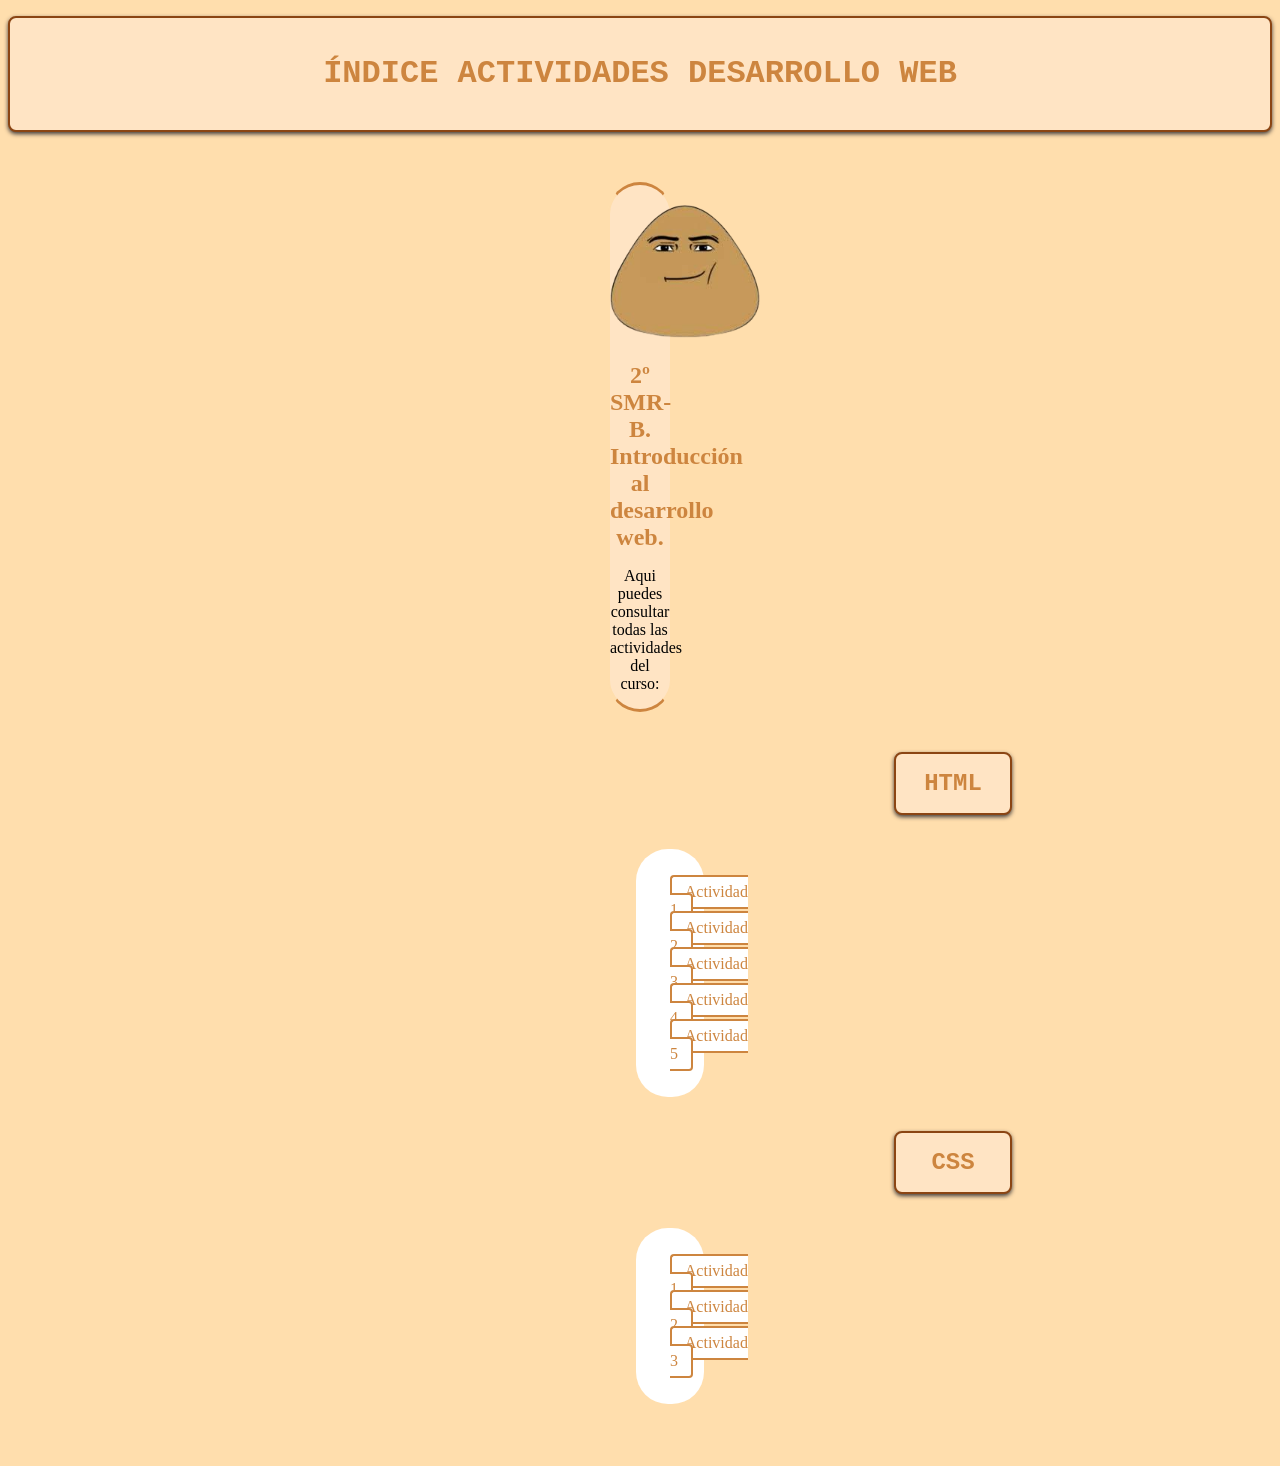
<file: INDEX.html>
<!DOCTYPE html>
<html lang="es">
<head>
    <meta charset="UTF-8">
    <meta name="viewport" content="width=device-width, initial-scale=1.0">
    <title>Portfolio de actividades</title>
    <link rel="stylesheet" href="/ÍNDICE/ESTILOS.css"/>
</head>
<body>

    <header>
<h1><strong>ÍNDICE ACTIVIDADES DESARROLLO WEB</strong></h1>
      <article class="caja">
      </article>
    </header>

<section id="intro">
    <div class="contenedor">
<img src="/img/pou.png" alt="Pou" title="Pou" width="150"/>
    </div>

<h2 class="introduccion">2º SMR-B. Introducción al desarrollo web.</h2>

<p>Aqui puedes consultar todas las actividades del curso:</p>

</section>

<div class="caja">
<h2>HTML</h2>
</div>

<br>

<div class="botones">
<a class="btn" href="/HTML/Actividad1/Actividad1.html">Actividad 1</a>
<a class="btn" href="/HTML/Actividad2/index.html">Actividad 2</a>
<a class="btn" href="/HTML/Actividad3/actividad3.html">Actividad 3</a>
<a class="btn" href="/HTML/Actividad4/noticias_semantico.html">Actividad 4</a>
<a class="btn" href="/HTML/Actividad5/Actividad5.html">Actividad 5</a>

</div>

<br>

<div class="caja">
<H2>CSS</H2>
</div>

<br>

<div class="botones">
<a class="btn" href="/CSS/ACTIVIDAD 1/Actividad1.html">Actividad 1</a>
<a class="btn" href="/CSS/ACTIVIDAD 2/CSS_Actividad2.html">Actividad 2</a>
<a class="btn" href="/CSS/ACTIVIDAD 3/festival.html">Actividad 3</a>

</div>

<br>
<br>
<br>

</body>
</html>
</file>
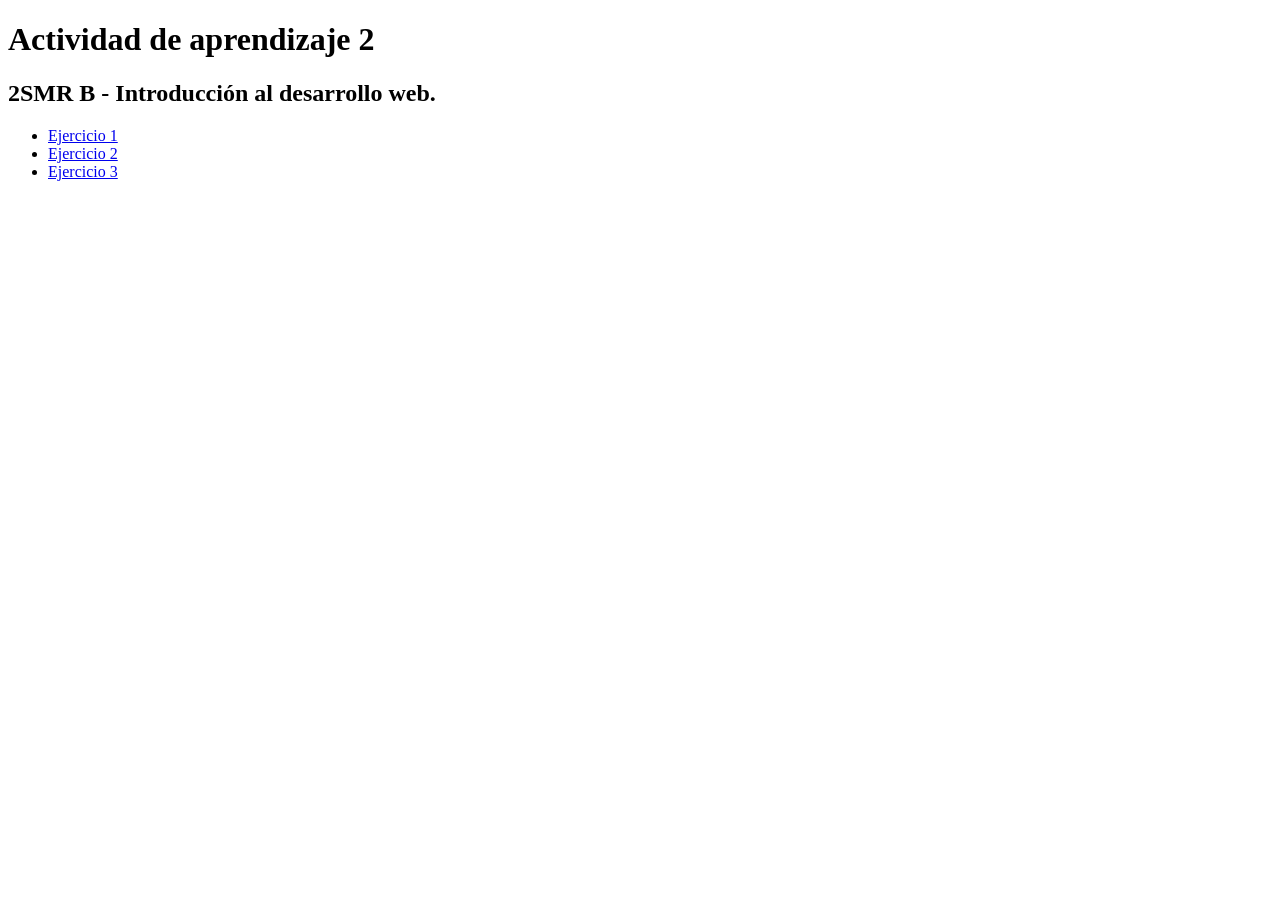
<file: HTML/Actividad2/index.html>
<!DOCTYPE html>
<html lang="es">
<head>
  <meta charset="UTF-8">
  <meta http-equiv="X-UA-Compatible" content="IE=edge">
  <meta name="viewport" content="width=device-width, initial-scale=1.0">
  <title>Indice Actividad 2</title>
</head>
<body>
  <h1>Actividad de aprendizaje 2</h1>
  <h2>2SMR B - Introducción al desarrollo web.</h2>
  <ul>
    <li><a href="./ejercicios/ejercicio1.html">Ejercicio 1</a></li>
    <li><a href="./ejercicios/ejercicio2.html">Ejercicio 2</a></li>
    <li><a href="./ejercicios/ejercicio3.html">Ejercicio 3</a></li>
  </ul>
  
</body>
</html>
</file>
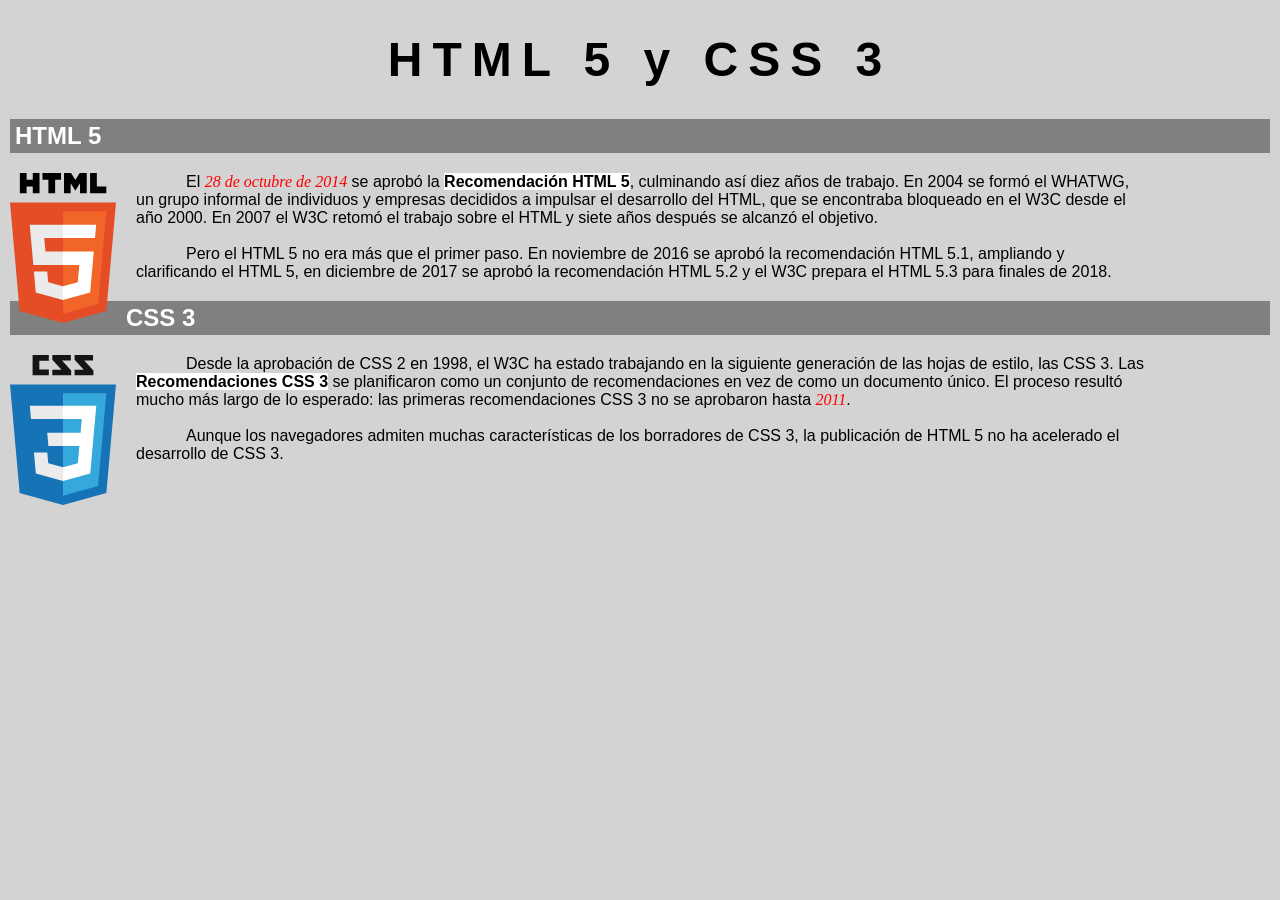
<file: ACTIVIDAD 1/Actividad1.html>
<!DOCTYPE html>
<html lang="en">
<head>
    <meta charset="UTF-8">
    <meta name="viewport" content="width=device-width, initial-scale=1.0">
    <title>Document</title>
    <link rel="stylesheet" href="/ACTIVIDAD 1/css/estilos.css">
</head>

<body>
    <h1>HTML 5 y CSS 3</h1>
    <h2>HTML 5</h2>
 
    <img class="imagenIzq" src="/ACTIVIDAD 1/img/html5-logo.svg" alt="HTML 5" title="HTML 5">

    <p>El <em>28 de octubre de 2014</em> se aprobó la <strong>Recomendación HTML 5</strong>, 
    culminando así diez años de trabajo. En 2004 se formó el WHATWG, 
    un grupo informal de individuos y empresas decididos a impulsar el 
    desarrollo del HTML, que se encontraba bloqueado en el W3C desde el año 2000. 
    En 2007 el W3C retomó el trabajo sobre el HTML y siete años después se alcanzó el objetivo.</p>
<br>
    <p>Pero el HTML 5 no era más que el primer paso. En noviembre de 2016 se aprobó 
    la recomendación HTML 5.1, ampliando y clarificando el HTML 5, en diciembre de 2017 
    se aprobó la recomendación HTML 5.2 y el W3C prepara el HTML 5.3 para finales de 2018.</p>

    <h2>CSS 3</h2>

    <img class="imagenIzq" src="/ACTIVIDAD 1/img/css3-logo.svg" alt="HTML 5" title="HTML 5">


    <p>Desde la aprobación de CSS 2 en 1998, el W3C ha estado trabajando en la siguiente 
    generación de las hojas de estilo, las CSS 3. Las <strong>Recomendaciones CSS 3</strong>
    se planificaron como un conjunto de recomendaciones en vez de como un documento único. 
    El proceso resultó mucho más largo de lo esperado: las primeras recomendaciones 
    CSS 3 no se aprobaron hasta <em>2011</em>.</p>
        <br>
    <p>Aunque los navegadores admiten muchas características de los borradores de CSS 3, 
    la publicación de HTML 5 no ha acelerado el desarrollo de CSS 3.</p>

    </body>
</html>
</file>
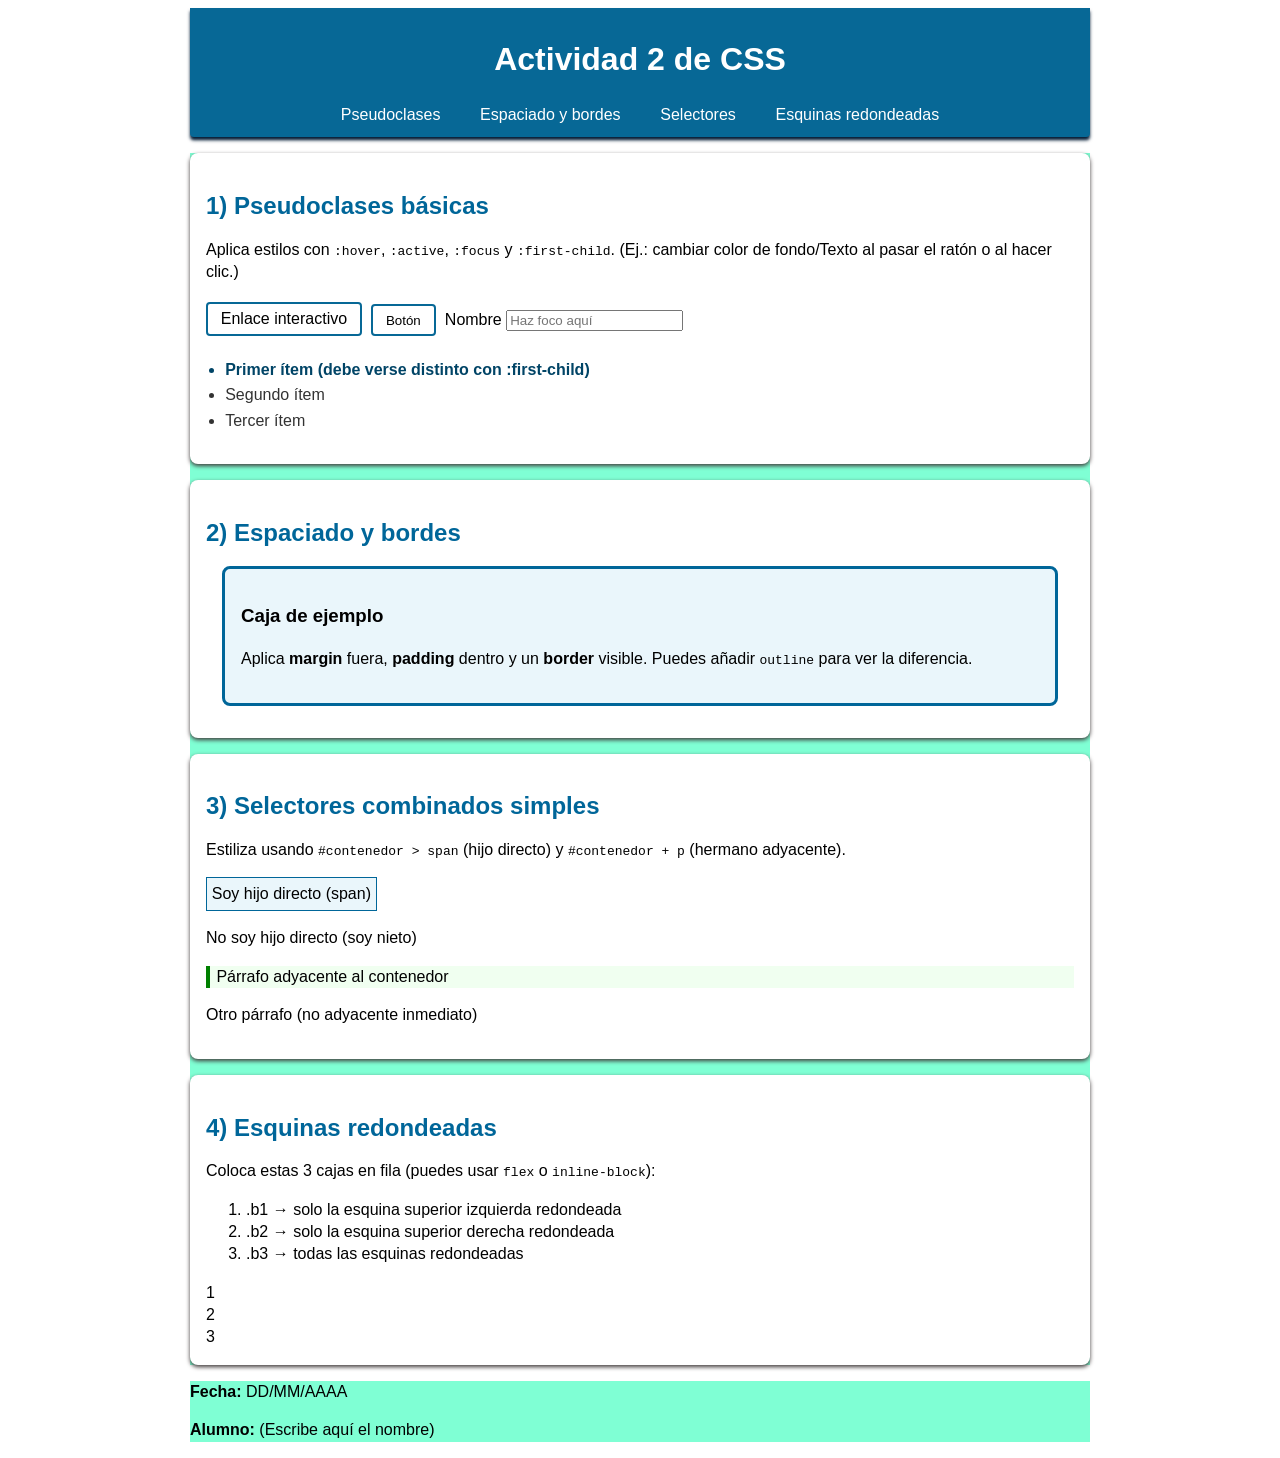
<file: ACTIVIDAD 2/CSS_Actividad2.html>
<!DOCTYPE html>
<html lang="es">
<head>
  <meta charset="UTF-8" />
  <meta name="viewport" content="width=device-width, initial-scale=1" />
  <title>Actividad 2 CSS – 2º SMR</title>
  <!--
    OBJETIVO: Ejercicio para crear un styles.css desde cero.
    Instrucciones: NO modifiques el HTML. Crea un archivo styles.css y enlázalo con el <link>.
    Qué practicarás: colores y texto, márgenes y relleno, bordes, pseudoclases básicas,
    combinadores simples (> y +), modelo de caja (box-sizing), y border-radius con 3 cajas.
  -->
  <link rel="stylesheet" href="./css/estilos.css" />
</head>
<body>
  <header>
    <h1>Actividad 2 de CSS</h1>
    <nav>
      <a href="">Pseudoclases</a>
      <a href="">Espaciado y bordes</a>
      <a href="">Selectores</a>
      <a href="">Esquinas redondeadas</a>
    </nav>
  </header>

  <main>
    <!-- 1) PSEUDOCLASES: hover, active, focus, first-child -->
    <section id="pseudoclases">
      <h2>1) Pseudoclases básicas</h2>
      <p>
        Aplica estilos con <code>:hover</code>, <code>:active</code>, <code>:focus</code> y <code>:first-child</code>.
        (Ej.: cambiar color de fondo/Texto al pasar el ratón o al hacer clic.)
      </p>
      <a class="btn" href="#">Enlace interactivo</a>
      <button class="btn-sec">Botón</button>
      <label for="nombre">Nombre</label>
      <input id="nombre" type="text" placeholder="Haz foco aquí" />
      <ul class="lista-demo">
        <li>Primer ítem (debe verse distinto con :first-child)</li>
        <li>Segundo ítem</li>
        <li>Tercer ítem</li>
      </ul>
    </section>

    <!-- 2) ESPACIADO Y BORDES: margin, padding, border, outline (opcional) -->
    <section id="espaciado">
      <h2>2) Espaciado y bordes</h2>
      <article class="caja">
        <h3>Caja de ejemplo</h3>
        <p>Aplica <strong>margin</strong> fuera, <strong>padding</strong> dentro y un <strong>border</strong> visible. Puedes añadir <code>outline</code> para ver la diferencia.</p>
      </article>
    </section>

    <!-- 3) SELECTORES COMBINADOS sencillos: > (hijo directo) y + (hermano adyacente) -->
    <section id="selectores">
      <h2>3) Selectores combinados simples</h2>
      <p>Estiliza usando <code>#contenedor &gt; span</code> (hijo directo) y <code>#contenedor + p</code> (hermano adyacente).</p>
      <div id="contenedor">
        <span class="hijo">Soy hijo directo (span)</span>
        <div class="nieto">
          <span>No soy hijo directo (soy nieto)</span>
        </div>
      </div>
      <p class="adyacente">Párrafo adyacente al contenedor</p>
      <p>Otro párrafo (no adyacente inmediato)</p>
    </section>

    <!-- 4) MODELO DE CAJA + BORDER-RADIUS con 3 cajas -->
    <section id="radius">
      <h2>4) Esquinas redondeadas</h2>
      <p>Coloca estas 3 cajas en fila (puedes usar <code>flex</code> o <code>inline-block</code>):</p>
      <ol>
        <li>.b1 → solo la esquina superior izquierda redondeada</li>
        <li>.b2 → solo la esquina superior derecha redondeada</li>
        <li>.b3 → todas las esquinas redondeadas</li>
      </ol>
      <div class="fila">
        <div class="box b1">1</div>
        <div class="box b2">2</div>
        <div class="box b3">3</div>
      </div>
    </section>
  </main>

  <footer>
    <p><strong>Fecha:</strong> <span id="fecha">DD/MM/AAAA</span></p>
    <p><strong>Alumno:</strong> <span id="alumno">(Escribe aquí el nombre)</span></p>
  </footer>

  <!--
    PISTA para tu CSS (no obligatorio, solo guía):

    body { font-family: system-ui, Arial, sans-serif; }
    header, main, footer { max-width: 1000px; margin: 0 auto; }

    nav a { text-decoration: none; margin-right: .5rem; }

    .btn:hover { /* cambia color de fondo */ }
    .btn:active { /* efecto clic */ }
    input:focus { /* resalta el input */ }
    .lista-demo li:first-child { /* distinto al resto */ }

    .caja { margin: 1rem 0; padding: 1rem; border: 2px solid; }

    #contenedor > span { /* estilo solo al hijo directo */ }
    #contenedor + p { /* estilo al hermano adyacente */ }

    .fila { display: flex; gap: .5rem; }
    .box { width: 100px; height: 80px; border: 3px solid; text-align: center; line-height: 80px; }
    .b1 { border-top-left-radius: 16px; }
    .b2 { border-top-right-radius: 16px; }
    .b3 { border-radius: 16px; }

    footer { text-align: center; font-size: .9rem; }
  -->
</body>
</html>
</file>
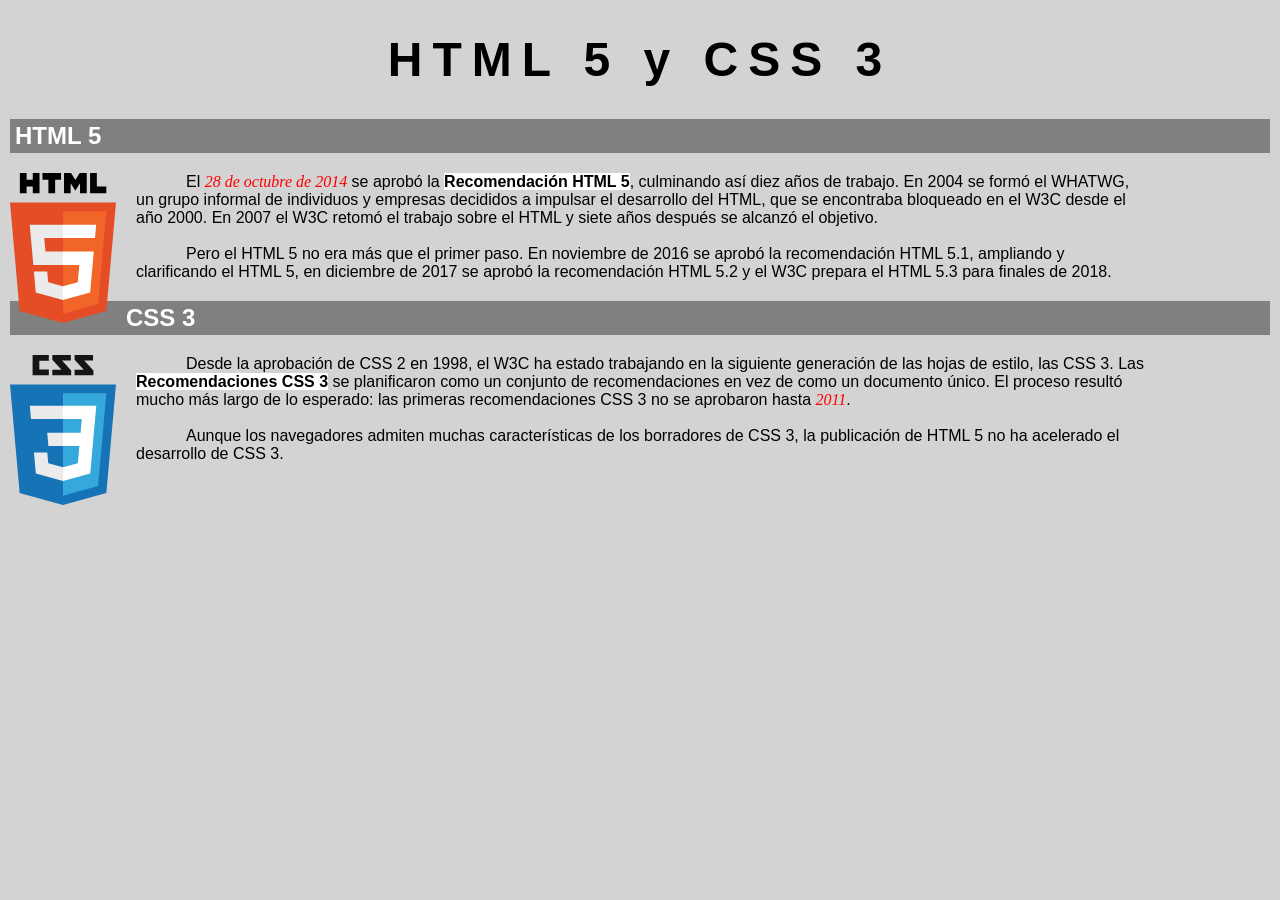
<file: CSS/ACTIVIDAD 1/Actividad1.html>
<!DOCTYPE html>
<html lang="en">
<head>
    <meta charset="UTF-8">
    <meta name="viewport" content="width=device-width, initial-scale=1.0">
    <title>Document</title>
    <link rel="stylesheet" href="/CSS/ACTIVIDAD 1/css/estilos.css">
</head>

<body>
    <h1>HTML 5 y CSS 3</h1>
    <h2>HTML 5</h2>
 
    <img class="imagenIzq" src="/CSS/ACTIVIDAD 1/img/html5-logo.svg" alt="HTML 5" title="HTML 5">

    <p>El <em>28 de octubre de 2014</em> se aprobó la <strong>Recomendación HTML 5</strong>, 
    culminando así diez años de trabajo. En 2004 se formó el WHATWG, 
    un grupo informal de individuos y empresas decididos a impulsar el 
    desarrollo del HTML, que se encontraba bloqueado en el W3C desde el año 2000. 
    En 2007 el W3C retomó el trabajo sobre el HTML y siete años después se alcanzó el objetivo.</p>
<br>
    <p>Pero el HTML 5 no era más que el primer paso. En noviembre de 2016 se aprobó 
    la recomendación HTML 5.1, ampliando y clarificando el HTML 5, en diciembre de 2017 
    se aprobó la recomendación HTML 5.2 y el W3C prepara el HTML 5.3 para finales de 2018.</p>

    <h2>CSS 3</h2>

    <img class="imagenIzq" src="/CSS/ACTIVIDAD 1/img/css3-logo.svg" alt="HTML 5" title="HTML 5">


    <p>Desde la aprobación de CSS 2 en 1998, el W3C ha estado trabajando en la siguiente 
    generación de las hojas de estilo, las CSS 3. Las <strong>Recomendaciones CSS 3</strong>
    se planificaron como un conjunto de recomendaciones en vez de como un documento único. 
    El proceso resultó mucho más largo de lo esperado: las primeras recomendaciones 
    CSS 3 no se aprobaron hasta <em>2011</em>.</p>
        <br>
    <p>Aunque los navegadores admiten muchas características de los borradores de CSS 3, 
    la publicación de HTML 5 no ha acelerado el desarrollo de CSS 3.</p>

    </body>
</html>
</file>
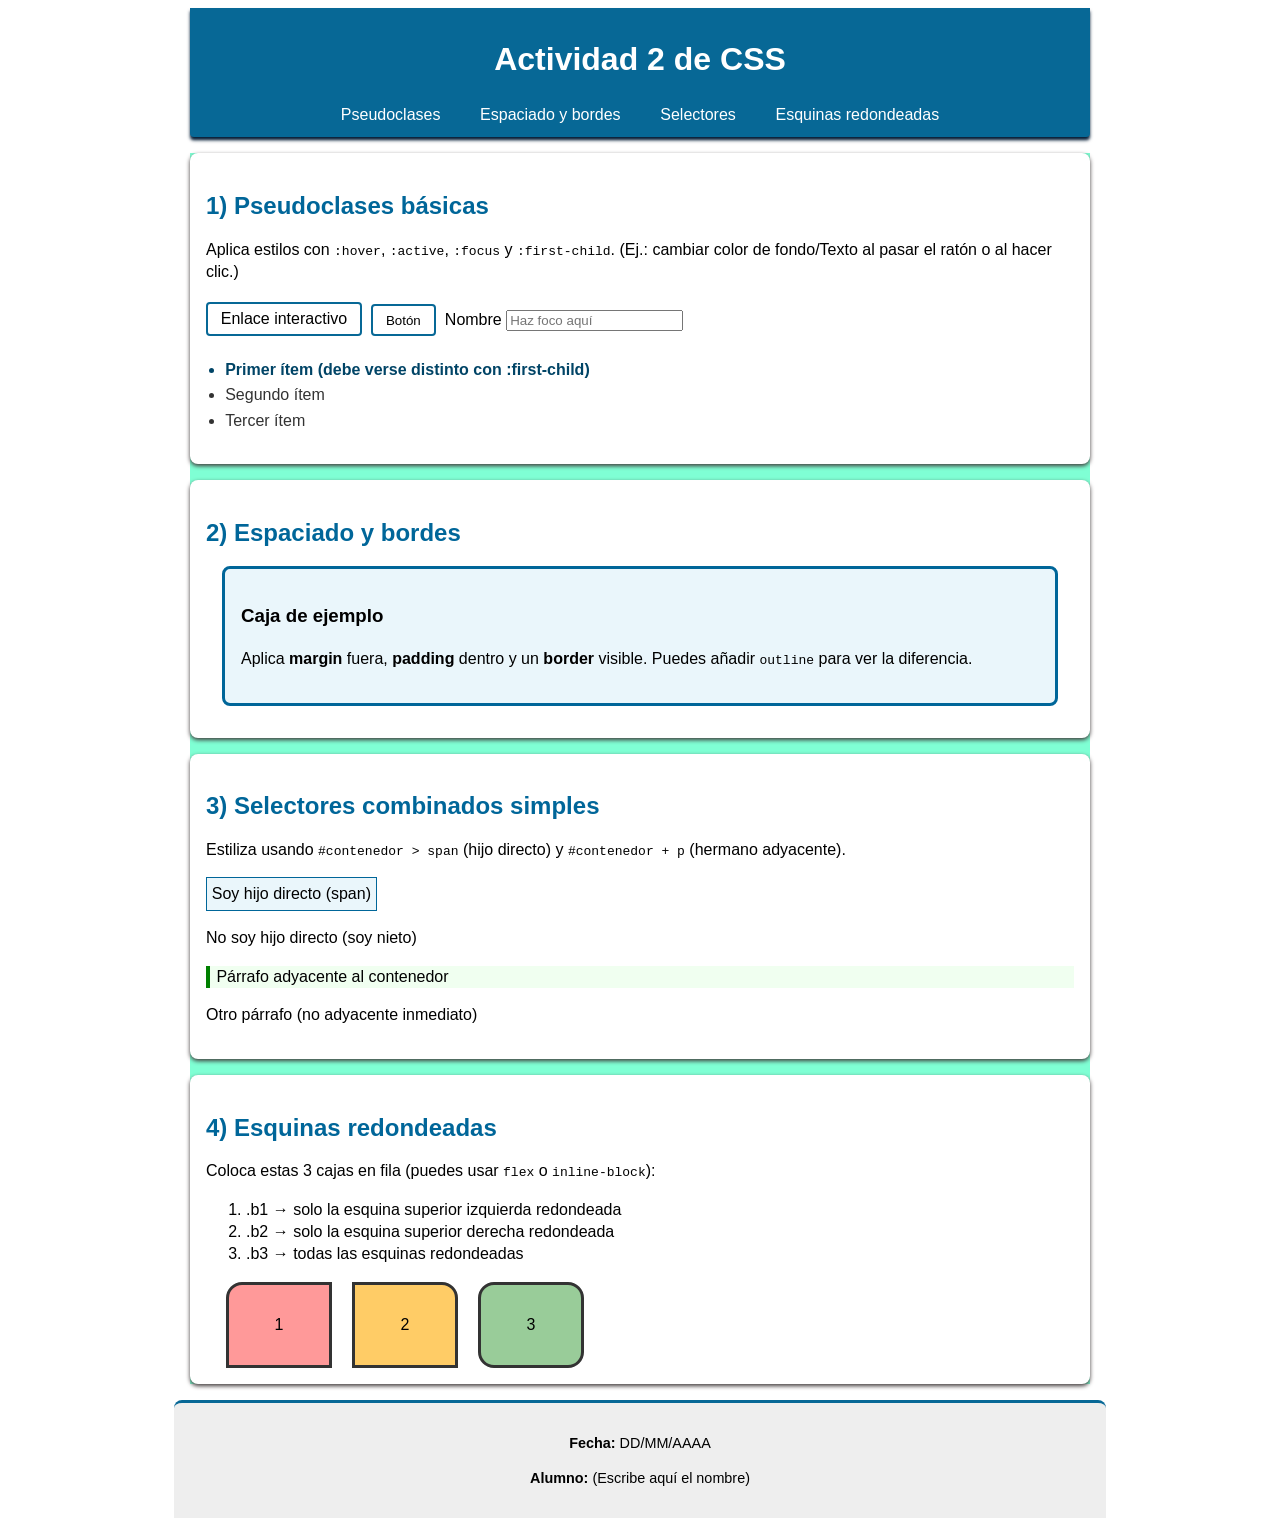
<file: CSS/ACTIVIDAD 2/CSS_Actividad2.html>
<!DOCTYPE html>
<html lang="es">
<head>
  <meta charset="UTF-8" />
  <meta name="viewport" content="width=device-width, initial-scale=1" />
  <title>Actividad 2 CSS – 2º SMR</title>
  <!--
    OBJETIVO: Ejercicio para crear un styles.css desde cero.
    Instrucciones: NO modifiques el HTML. Crea un archivo styles.css y enlázalo con el <link>.
    Qué practicarás: colores y texto, márgenes y relleno, bordes, pseudoclases básicas,
    combinadores simples (> y +), modelo de caja (box-sizing), y border-radius con 3 cajas.
  -->
  <link rel="stylesheet" href="./css/estilos.css"/>
</head>
<body>
  <header>
    <h1>Actividad 2 de CSS</h1>
    <nav>
      <a href="">Pseudoclases</a>
      <a href="">Espaciado y bordes</a>
      <a href="">Selectores</a>
      <a href="">Esquinas redondeadas</a>
    </nav>
  </header>

  <main>
    <!-- 1) PSEUDOCLASES: hover, active, focus, first-child -->
    <section id="pseudoclases">
      <h2>1) Pseudoclases básicas</h2>
      <p>
        Aplica estilos con <code>:hover</code>, <code>:active</code>, <code>:focus</code> y <code>:first-child</code>.
        (Ej.: cambiar color de fondo/Texto al pasar el ratón o al hacer clic.)
      </p>
      <a class="btn" href="#">Enlace interactivo</a>
      <button class="btn-sec">Botón</button>
      <label for="nombre">Nombre</label>
      <input id="nombre" type="text" placeholder="Haz foco aquí" />
      <ul class="lista-demo">
        <li>Primer ítem (debe verse distinto con :first-child)</li>
        <li>Segundo ítem</li>
        <li>Tercer ítem</li>
      </ul>
    </section>

    <!-- 2) ESPACIADO Y BORDES: margin, padding, border, outline (opcional) -->
    <section id="espaciado">
      <h2>2) Espaciado y bordes</h2>
      <article class="caja">
        <h3>Caja de ejemplo</h3>
        <p>Aplica <strong>margin</strong> fuera, <strong>padding</strong> dentro y un <strong>border</strong> visible. Puedes añadir <code>outline</code> para ver la diferencia.</p>
      </article>
    </section>

    <!-- 3) SELECTORES COMBINADOS sencillos: > (hijo directo) y + (hermano adyacente) -->
    <section id="selectores">
      <h2>3) Selectores combinados simples</h2>
      <p>Estiliza usando <code>#contenedor &gt; span</code> (hijo directo) y <code>#contenedor + p</code> (hermano adyacente).</p>
      <div id="contenedor">
        <span class="hijo">Soy hijo directo (span)</span>
        <div class="nieto">
          <span>No soy hijo directo (soy nieto)</span>
        </div>
      </div>
      <p class="adyacente">Párrafo adyacente al contenedor</p>
      <p>Otro párrafo (no adyacente inmediato)</p>
    </section>

    <!-- 4) MODELO DE CAJA + BORDER-RADIUS con 3 cajas -->
    <section id="radius">
      <h2>4) Esquinas redondeadas</h2>
      <p>Coloca estas 3 cajas en fila (puedes usar <code>flex</code> o <code>inline-block</code>):</p>
      <ol>
        <li>.b1 → solo la esquina superior izquierda redondeada</li>
        <li>.b2 → solo la esquina superior derecha redondeada</li>
        <li>.b3 → todas las esquinas redondeadas</li>
      </ol>
      <div class="fila">
        <div class="box b1">1</div>
        <div class="box b2">2</div>
        <div class="box b3">3</div>
      </div>
    </section>
  </main>

  <footer>
    <p><strong>Fecha:</strong> <span id="fecha">DD/MM/AAAA</span></p>
    <p><strong>Alumno:</strong> <span id="alumno">(Escribe aquí el nombre)</span></p>
  </footer>

  <!--
    PISTA para tu CSS (no obligatorio, solo guía):

    body { font-family: system-ui, Arial, sans-serif; }
    header, main, footer { max-width: 1000px; margin: 0 auto; }

    nav a { text-decoration: none; margin-right: .5rem; }

    .btn:hover { /* cambia color de fondo */ }
    .btn:active { /* efecto clic */ }
    input:focus { /* resalta el input */ }
    .lista-demo li:first-child { /* distinto al resto */ }

    .caja { margin: 1rem 0; padding: 1rem; border: 2px solid; }

    #contenedor > span { /* estilo solo al hijo directo */ }
    #contenedor + p { /* estilo al hermano adyacente */ }

    .fila { display: flex; gap: .5rem; }
    .box { width: 100px; height: 80px; border: 3px solid; text-align: center; line-height: 80px; }
    .b1 { border-top-left-radius: 16px; }
    .b2 { border-top-right-radius: 16px; }
    .b3 { border-radius: 16px; }

    footer { text-align: center; font-size: .9rem; }
  -->
</body>
</html>
</file>
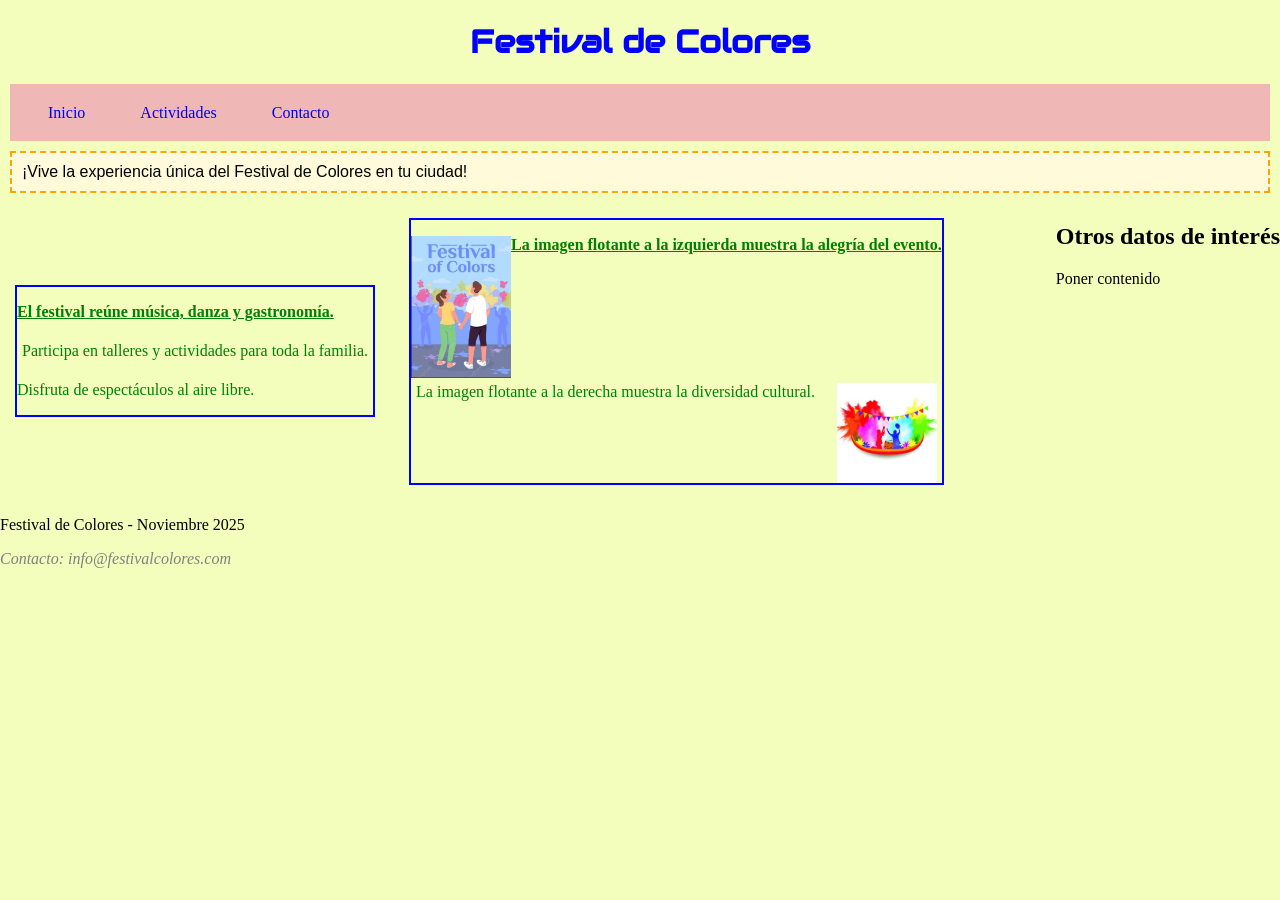
<file: CSS/ACTIVIDAD 3/festival.html>
<!DOCTYPE html>
<html lang="es">

<head>
    <meta charset="UTF-8">
    <title>Festival de Colores</title>
   
    <link rel="stylesheet" href="Estilos.css">
</head>

<body>
    <header>
        <h1>Festival de Colores</h1>
        <nav>
            <ul>
                <li><a href="#">Inicio</a></li>
                <li><a href="#">Actividades</a></li>
                <li><a href="#">Contacto</a></li>
            </ul>
        </nav>
    </header>

    <main>
        <p id="destacado">¡Vive la experiencia única del Festival de Colores en tu ciudad!</p>
        <div class="centrado">
            <div class="caja">
                <p>El festival reúne música, danza y gastronomía.</p>
                <p>Participa en talleres y actividades para toda la familia.</p>
                <p>Disfruta de espectáculos al aire libre.</p>
            </div>
            <div class="caja">
                <p><img class="izquierda" src="img/festival1.jpg" alt="Festival imagen izquierda">
                La imagen flotante a la izquierda muestra la alegría del evento.</p>

                <p><img class="derecha" src="img/festival2.jpg" alt="Festival imagen derecha">
                La imagen flotante a la derecha muestra la diversidad cultural.</p>
            </div>
        </div>

        <aside>
            <H2>Otros datos de interés</H2>
            <p>Poner contenido</p>
        </aside>

    </main>

    <footer>
        <p>Festival de Colores - Noviembre 2025</p>
        <p>Contacto: info@festivalcolores.com</p>
    </footer>
</body>

</html>
</file>
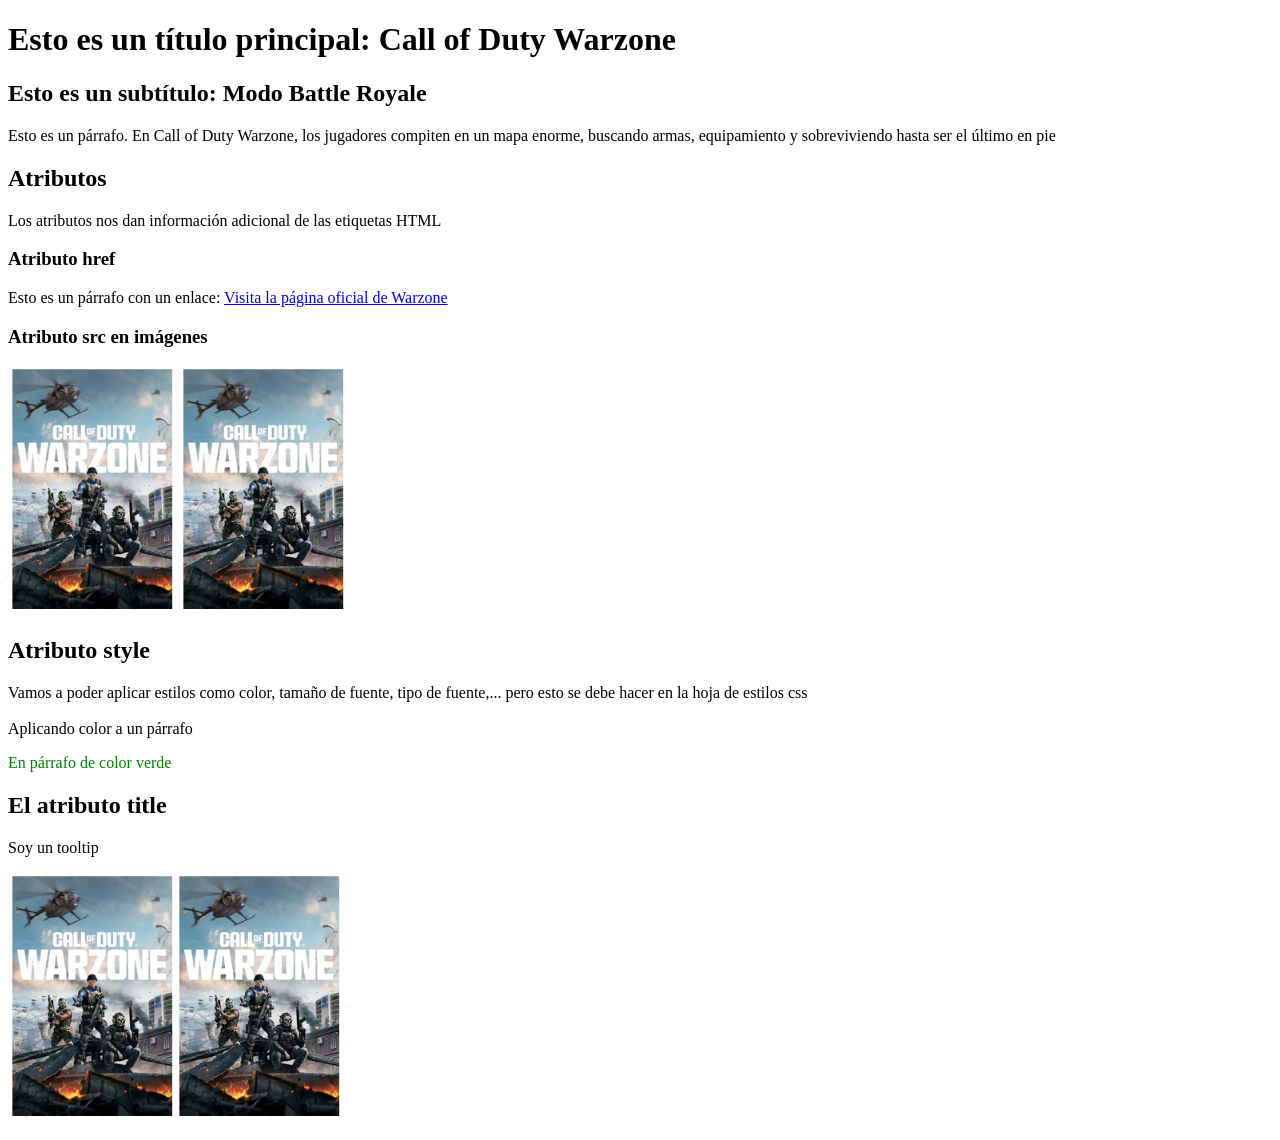
<file: HTML/Actividad1/Actividad1.html>
<!DOCTYPE html>
<html lang="en">
<head>
    <meta charset="UTF-8">
    <meta name="viewport" content="width=device-width, initial-scale=1.0">
    <title>Actividad 1</title>
</head>
<body>
    <h1>Esto es un título principal: Call of Duty Warzone</h1>
    <h2>Esto es un subtítulo: Modo Battle Royale</h2>
    <p>Esto es un párrafo. En Call of Duty Warzone, los jugadores compiten en un mapa enorme, buscando armas, equipamiento y sobreviviendo hasta ser el último en pie</p>
    <h2>Atributos</h2>
    <p>Los atributos nos dan información adicional de las etiquetas HTML</p>
    <h3>Atributo href</h3>
    <p>Esto es un párrafo con un enlace: <a href="https://www.callofduty.com/warzone">Visita la página oficial de Warzone</a></p>
    <h3>Atributo src en imágenes</h3>
    <img src="warzone1.png" alt="">
    <a href="warzone1.png"><img src="warzone1.png" alt=""></a>
    <h2>Atributo style</h2>
    Vamos a poder aplicar estilos como color, tamaño de fuente, tipo de fuente,... pero esto se debe hacer en la hoja de estilos css
    <br>
    <br>
    Aplicando color a un párrafo
    <p style="color:green;">En párrafo de color verde</p>
    <h2>El atributo title</h2>
    <p title="Soy un tooltip">Soy un tooltip</p>
    <p title="Ver call of Duty Warzone"><img src="warzone1.png" alt=1 width="" height=""><a tittle="Visita la web de call of duty" ><a href="https://www.callofduty.com/warzone"><img src="warzone1.png" alt=1 width="" height=""></p>
</body>
</html>
</file>
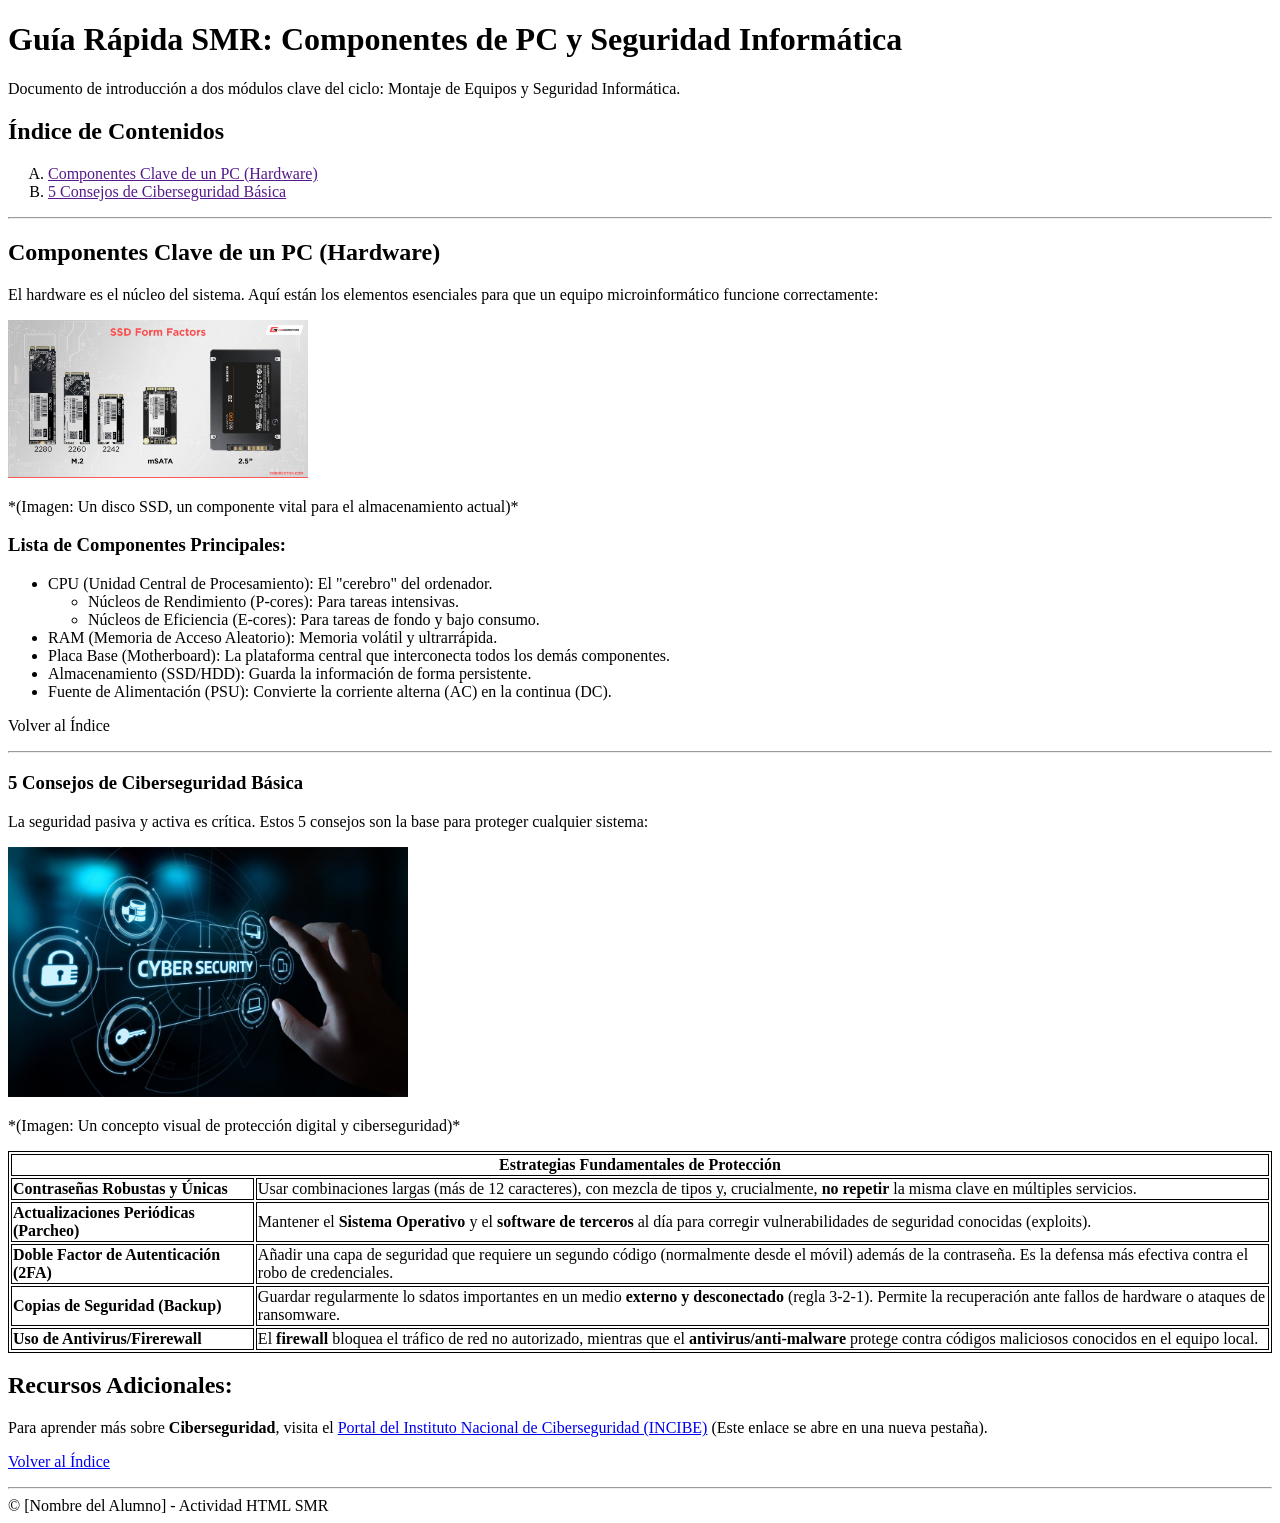
<file: HTML/Actividad3/actividad3.html>
<!DOCTYPE html>
<html lang="en">
    <style>
table, th, td {
  border:1px solid black;
}
</style>
<head>
    <meta charset="UTF-8">
    <meta name="viewport" content="width=device-width, initial-scale=1.0">
    <title>Actividad 3</title>
</head>
<body>
    <h1>Guía Rápida SMR: Componentes de PC y Seguridad Informática</h1>
<p>Documento de introducción a dos módulos clave del ciclo: Montaje de Equipos y Seguridad Informática.</p>


<h2 id="indice">Índice de Contenidos</h2>
<ol type="A">
    <li><a href="">Componentes Clave de un PC (Hardware)</a></li>
    <li><a href="">5 Consejos de Ciberseguridad Básica</a></li>
</ol>

<hr>

<h2>Componentes Clave de un PC (Hardware)</h2>

<p>El hardware es el núcleo del sistema. Aquí están los elementos esenciales para que un equipo microinformático funcione correctamente:</p>

<p title="Unidad de estado sólido (SSD) moderna"><img src="ssd.jpg" alt="" width="300"></p>

<p>*(Imagen: Un disco SSD, un componente vital para el almacenamiento actual)*</p>

<h3>Lista de Componentes Principales:</h3>

<ul>

    <li>CPU (Unidad Central de Procesamiento): El "cerebro" del ordenador.</li>
<ul>
    <li>Núcleos de Rendimiento (P-cores): Para tareas intensivas.</li>
    <li>Núcleos de Eficiencia (E-cores): Para tareas de fondo y bajo consumo.
</li>
</ul>
<li>RAM (Memoria de Acceso Aleatorio): Memoria volátil y ultrarrápida.</li>
<li>Placa Base (Motherboard): La plataforma central que interconecta todos los demás componentes.</li>
<li>Almacenamiento (SSD/HDD): Guarda la información de forma persistente.</li>
<li>Fuente de Alimentación (PSU): Convierte la corriente alterna (AC) en la continua (DC).</li>
</ul>

<p><ar de Autenticación (2FA)	Añadir una capa de seguridad que requiere un segundo código (normalmente desde el móvil) además de la contraseña. Es la defensa más efectiva contra el robo de credenciales.
Copias de Seg href="#indice">Volver al Índice</a></p>

<hr>

<h3 id="">5 Consejos de Ciberseguridad Básica</h3>

<p>La seguridad pasiva y activa es crítica. Estos 5 consejos son la base para proteger cualquier sistema:</p>

<img src="ciberseguridad.jpg" alt="" width="400">

<p>*(Imagen: Un concepto visual de protección digital y ciberseguridad)*</p>

 <table border="1">
<tr>
    <th colspan="3">Estrategias Fundamentales de Protección</th>
</tr>
<tr>
    <td><strong>Contraseñas Robustas y Únicas</strong></td>
    <td>Usar combinaciones largas (más de 12 caracteres), con mezcla de tipos y, crucialmente, <strong>no repetir</strong> la misma clave en múltiples servicios.</td>
</tr>
<tr>
    <td><strong>Actualizaciones Periódicas (Parcheo)</strong></td>
    <td>Mantener el <strong>Sistema Operativo</strong> y el <strong>software de terceros</strong> al día para corregir vulnerabilidades de seguridad conocidas (exploits).</td>
</tr>
<tr>
    <td><strong>Doble Factor de Autenticación (2FA)</strong></td>
    <td>Añadir una capa de seguridad que requiere un segundo código (normalmente desde el móvil) además de la contraseña. Es la defensa más efectiva contra el robo de credenciales.</td>
</tr>
<tr>
    <td><strong>Copias de Seguridad (Backup)</strong></td>
    <td>Guardar regularmente lo sdatos importantes en un medio <strong>externo y desconectado</strong> (regla 3-2-1). Permite la recuperación ante fallos de hardware o ataques de ransomware.</td>
</tr>
<tr>
    <td><strong>Uso de Antivirus/Firerewall</strong></td>
    <td>El <strong>firewall</strong> bloquea el tráfico de red no autorizado, mientras que el <strong>antivirus/anti-malware</strong> protege contra códigos maliciosos conocidos en el equipo local.</td>
</tr>

</table> 

<h2>Recursos Adicionales:</h2>

<p>Para aprender más sobre <strong>Ciberseguridad</strong>, visita el <a href="https://www.incibe.es/" target="_blank">Portal del Instituto Nacional de Ciberseguridad (INCIBE)</a> (Este enlace se abre en una nueva pestaña).</p>

<p><a href="indice">Volver al Índice</a></p>

<hr>

© [Nombre del Alumno] - Actividad HTML SMR
</body>
</html>
</file>
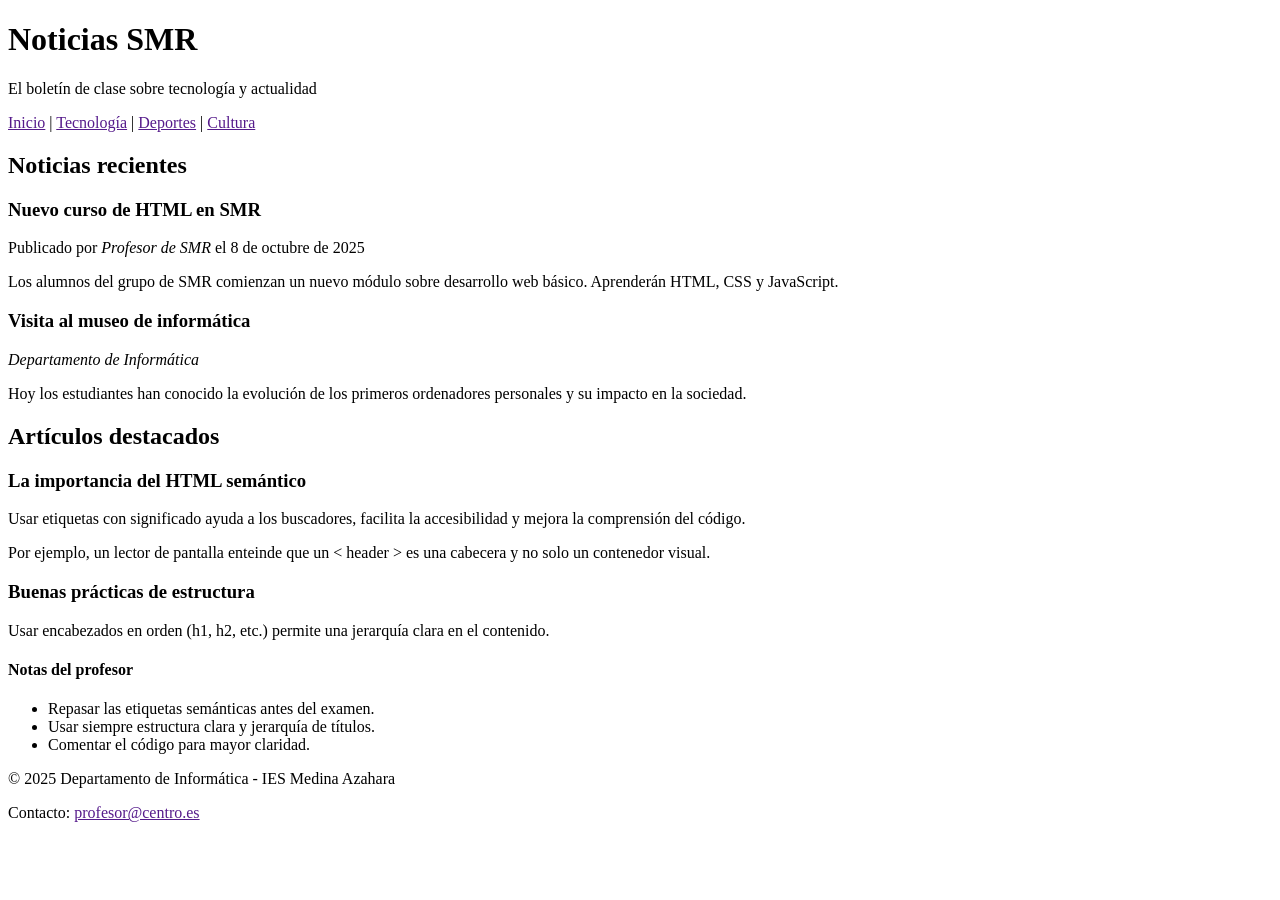
<file: HTML/Actividad4/noticias_semantico.html>
<!DOCTYPE html>
<html lang="en">
<head>
    <meta charset="UTF-8">
    <meta name="viewport" content="width=device-width, initial-scale=1.0">
    <title>Actividad 4</title>
</head>
<body>

<h1>Noticias SMR</h1>

<p>El boletín de clase sobre tecnología y actualidad</p>

<p><a href="">Inicio</a> | <a href="">Tecnología</a> | <a href="">Deportes</a> | <a href="">Cultura</a></p>

<h2>Noticias recientes</h2>

<h3>Nuevo curso de HTML en SMR</h3>
<p>Publicado por <em>Profesor de SMR</em> el 8 de octubre de 2025</p>
<p>Los alumnos del grupo de SMR comienzan un nuevo módulo sobre desarrollo web básico. Aprenderán HTML, CSS y JavaScript.</p>

<h3>Visita al museo de informática</h3>
<p><em>Departamento de Informática</em></p>
<p>Hoy los estudiantes han conocido la evolución de los primeros ordenadores personales y su impacto en la sociedad.</p>

<h2>Artículos destacados</h2>

<h3>La importancia del HTML semántico</h3>
<p>Usar etiquetas con significado ayuda a los buscadores, facilita la accesibilidad y mejora la comprensión del código.</p>
<p>Por ejemplo, un lector de pantalla enteinde que un < header > es una cabecera y no solo un contenedor visual.</p>

<h3>Buenas prácticas de estructura</h3>
<p>Usar encabezados en orden (h1, h2, etc.) permite una jerarquía clara en el contenido.</p>

<h4>Notas del profesor</h4>

<ul>
<li>Repasar las etiquetas semánticas antes del examen.</li>
<li>Usar siempre estructura clara y jerarquía de títulos.</li>
<li>Comentar el código para mayor claridad.</li>
</ul>

<p>© 2025 Departamento de Informática - IES Medina Azahara</p>
<p>Contacto: <a href="">profesor@centro.es</a>
</p>

</body>
</html>
</file>
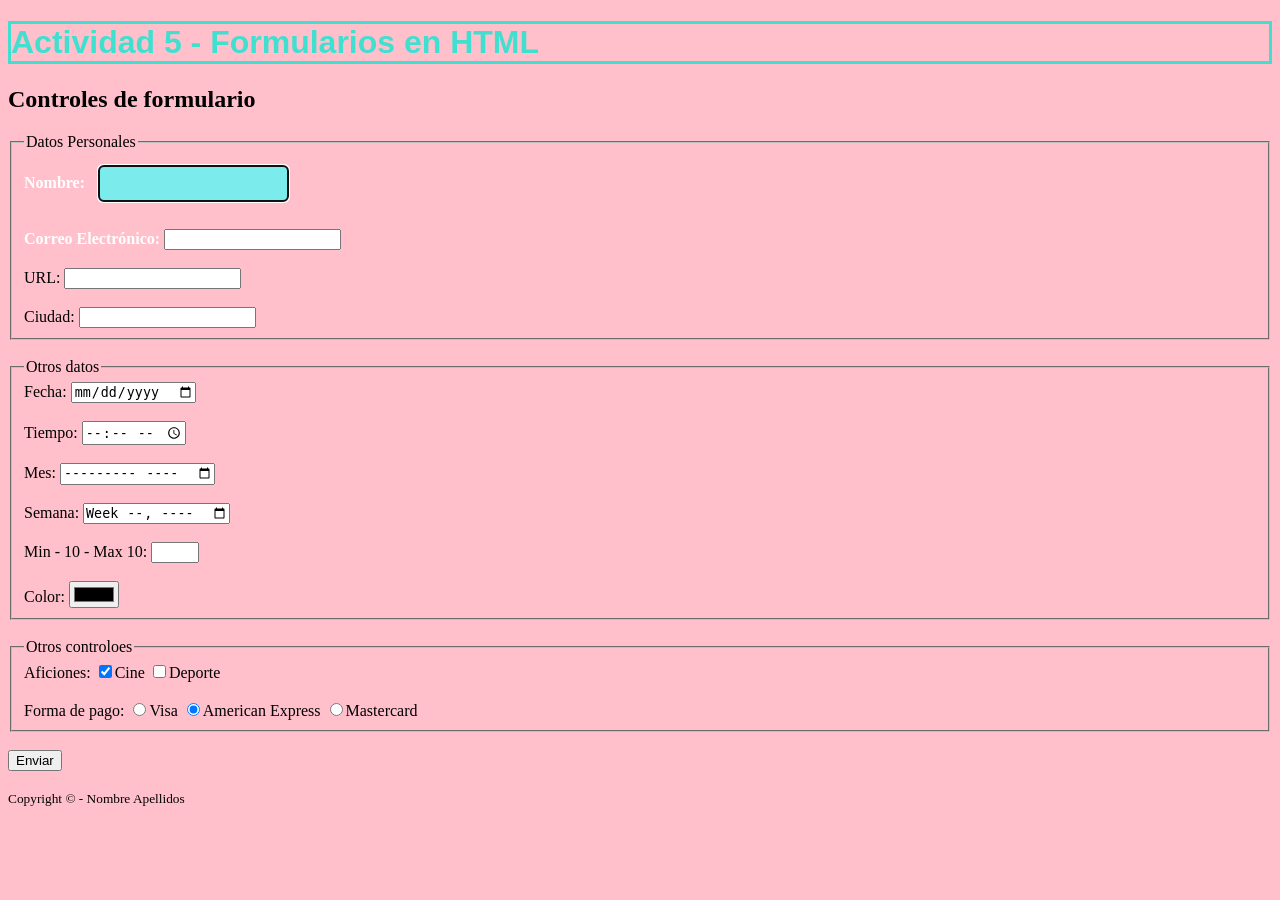
<file: HTML/Actividad5/Actividad5.html>
<!DOCTYPE html>
<html lang="en">
<head>
    <meta charset="UTF-8">
    <meta name="viewport" content="width=device-width, initial-scale=1.0">
    <title>Actividad 5 - Formularios</title>
    <style>
/*      selector {
            propiedad: valor;
        }
*/
        h1{
            color: turquoise;
        }
        h1{
            border-style: solid;
        }
        h1{
            font-family: Arial, Helvetica, sans-serif;
        }
        .obligatorio {
            color: white;
            font-weight: bold;
        }
        #username {
            background-color: rgb(123, 235, 235);
            border: 0;
            border-radius: 5px;
            padding: 10px;
            margin: 10px;
        }
        li {
            background: white;
            margin-bottom: 5px;
            float: left;
        }
        main {
            clear: both;
        }
    </style>
</head>
<body style="background-color: pink;">
    <header>
        <h1>Actividad 5 - Formularios en HTML</h1>
    </header>
    <main>
        <section>
            <h2>Controles de formulario</h2>
            <form action="" method="post">
                <fieldset>
                    <legend>Datos Personales</legend>
                    <label for="username" class="obligatorio">Nombre:</label>
                    <input type="text" name="username" id="username" autofocus required/>
                    <br>
                    <br>
                    <label for="email" class="obligatorio">Correo Electrónico:</label>
                    <input type="email" name="email" id="email" autofocus required/>
                    <br>
                    <br>
                    <label for="url">URL:</label>
                    <input type="url" name="url" id="url" autofocus required>
                    <br>
                    <br>
                    <label for="ciudadlista">Ciudad:</label>
                    <input list="ciudad" id="ciudadlista">
                    <datalist id="ciudad">
                        <option value="CÓRDOBA"></option>
                        <option value="SEVILLA"></option>
                    </datalist>
                </fieldset>
                <br>
                <fieldset>
                    <legend>Otros datos</legend>
                    <label for="fecha">Fecha:</label>
                    <input type="date" name="fecha" id="fecha">
                    <br>
                    <br>
                    <label for="hora">Tiempo:</label>
                    <input type="time" name="hora" id="hora">
                    <br>
                    <br>
                    <label for="fecha">Mes:</label>
                    <input type="month" name="mes" id="mes">
                    <br>
                    <br>
                    <label for="fecha">Semana:</label>
                    <input type="week" name="semana" id="semana">
                    <br>
                    <br>
                    <label for="minmax">Min - 10 - Max 10:</label>
                    <input type="number" min="1" max="10" name="minmax" id="minmax">
                    <br>
                    <br>
                    <label for="color">Color:</label>
                    <input type="color" name="color" id="color">
                </fieldset>
                <br>
                <fieldset>
                    <legend>Otros controloes</legend>
                    <label for="aficiones">Aficiones:</label>
                    <input type="checkbox" name="cine" id="cine" checked><label for="aficiones">Cine</label>
                    <input type="checkbox" name="deporte" id="deporte"><label for="aficiones">Deporte</label>
                    <br>
                    <br>
                    <label for="pago">Forma de pago:</label>
                    <input type="radio" name="visa" id="visa"><label for="pago">Visa</label>
                    <input type="radio" name="american" id="american" checked><label for="pago">American Express</label>
                    <input type="radio" name="mastercard" id="mastercard"><label for="pago">Mastercard</label>

                </fieldset>
                <br>
                <input type="submit" value="Enviar">
            </form>
        </section>
    </main>
    <br>
    <footer>
        <small>Copyright &copy; - Nombre Apellidos</small>
    </footer>
</body>
</html>
</file>
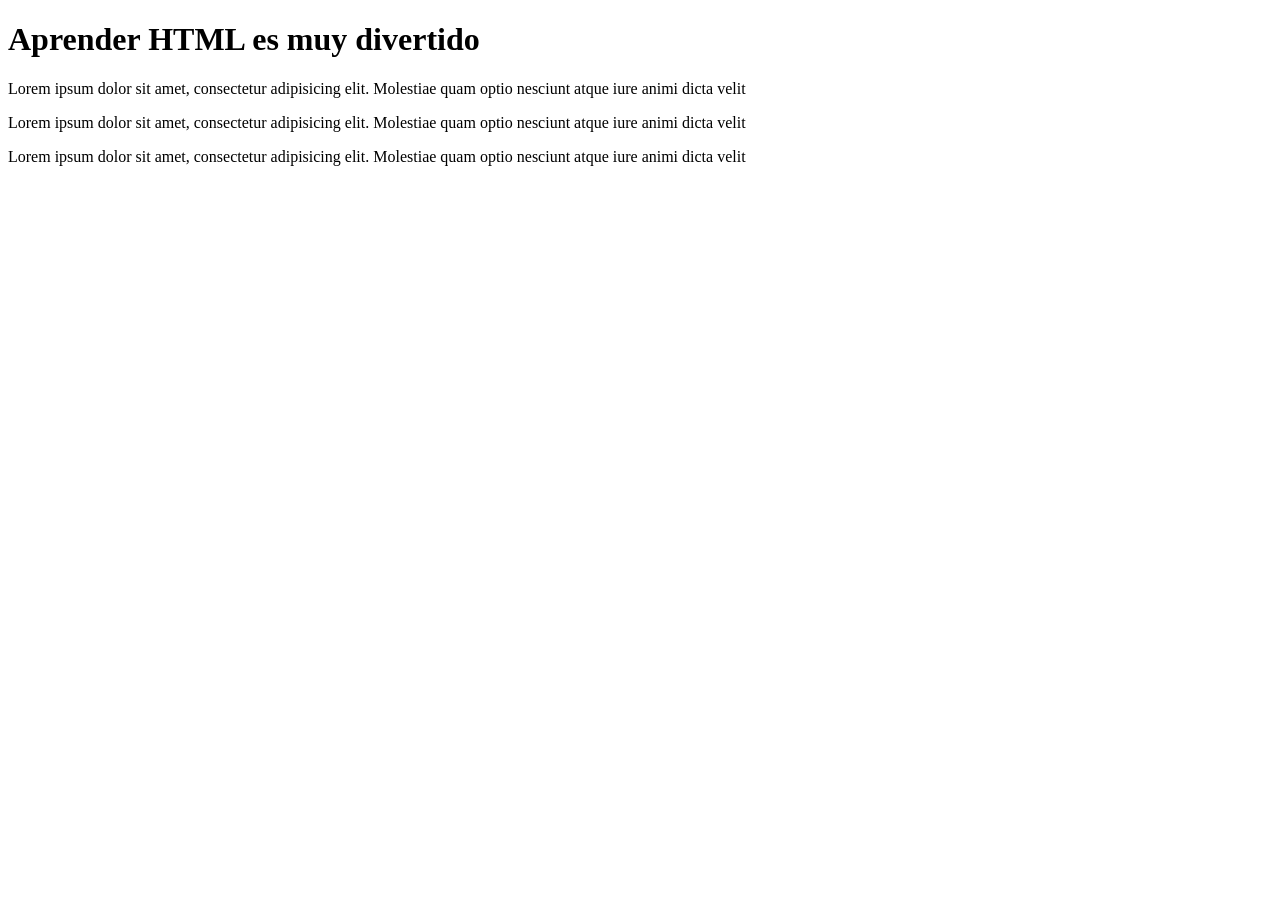
<file: HTML/Actividad2/ejercicios/ejercicio1.html>
<!DOCTYPE html>
<html lang="en">
    <head>
        </meta charset="UTF-8">
        <meta name="viewport" content="width=device-width, initial-scale=1.0">
        <title>Actividad 2 Ej 1</title>
    </head>
    <body>
        <title>Corrige los errores que encuenres en el documento</title>
        
    <h1>Aprender HTML es muy divertido</h1>
    
    <p>Lorem ipsum dolor sit amet, consectetur adipisicing elit. Molestiae quam optio nesciunt atque iure  animi dicta velit</p>
   
    <p>Lorem ipsum dolor sit amet, consectetur adipisicing elit. Molestiae quam optio nesciunt atque iure  animi dicta velit</p>
      
   
    
    <p>Lorem ipsum dolor sit amet, consectetur adipisicing elit. Molestiae quam optio nesciunt atque iure  animi dicta velit</p>
    </body>
    </html>
</file>
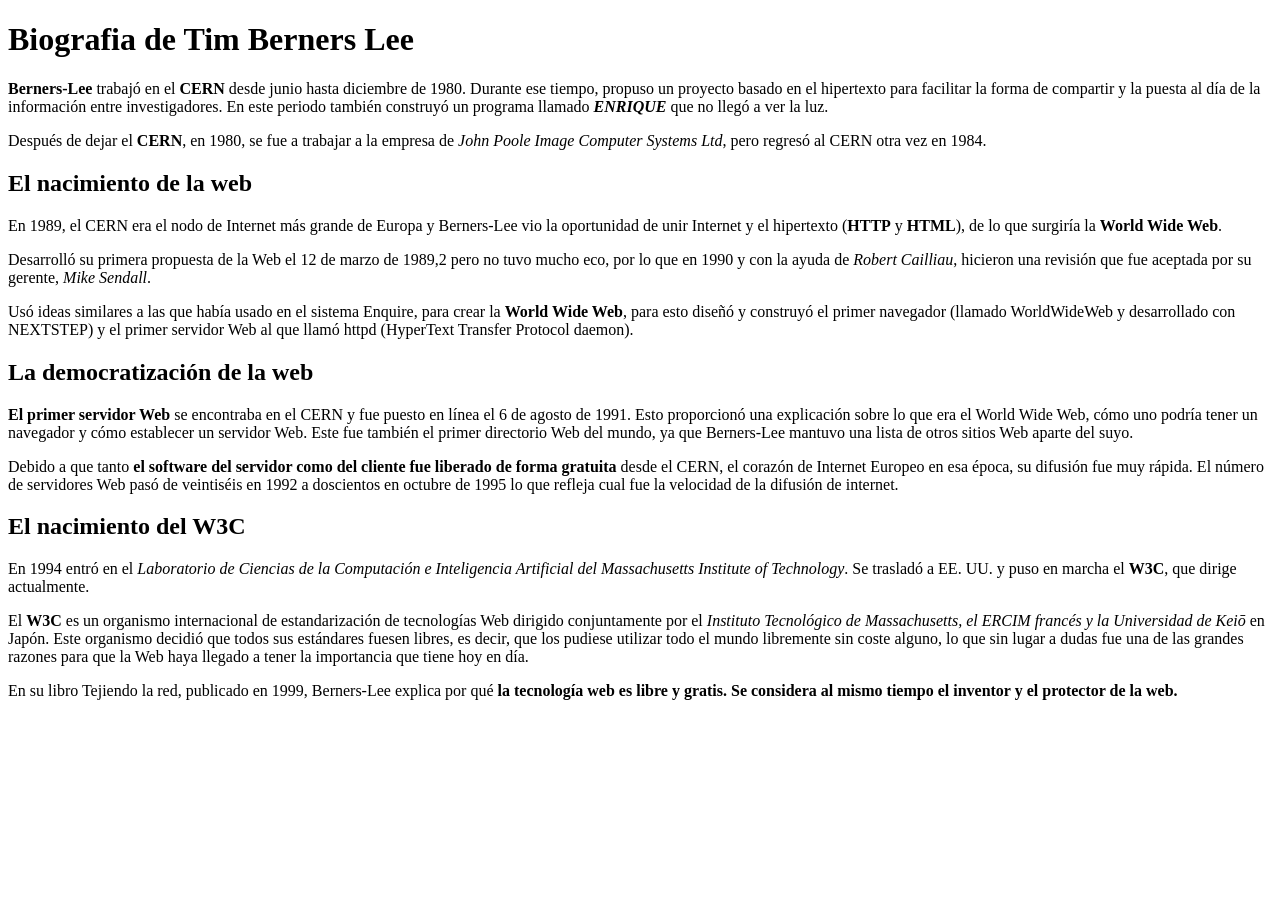
<file: HTML/Actividad2/ejercicios/ejercicio2.html>
<!DOCTYPE html>
<html lang="en">
<head>
    <meta charset="UTF-8">
    <meta name="viewport" content="width=device-width, initial-scale=1.0">
    <title>Actividad 2 Ej 2</title>
</head>
<body>
    <h1>Biografia de Tim Berners Lee</h1>
    <p><strong>Berners-Lee</strong> trabajó en el <strong>CERN</strong> desde junio hasta diciembre de 1980. Durante ese tiempo, propuso un proyecto basado en el hipertexto para facilitar la forma de compartir y la puesta al día de la información entre investigadores. En este periodo también construyó un programa llamado <strong><em>ENRIQUE</em></strong> que no llegó a ver la luz.</p>
    <p>​Después de dejar el <strong>CERN</strong>, en 1980, se fue a trabajar a la empresa de <em>John Poole Image Computer Systems Ltd</em>, pero regresó al CERN otra vez en 1984.</p>
    <h2>El nacimiento de la web</h2>
    <p>En 1989, el CERN era el nodo de Internet más grande de Europa y Berners-Lee vio la oportunidad de unir Internet y el hipertexto (<strong>HTTP</strong> y <strong>HTML</strong>), de lo que surgiría la <strong>World Wide Web</strong>.</p>
    <p>Desarrolló su primera propuesta de la Web el 12 de marzo de 1989,2​ pero no tuvo mucho eco, por lo que en 1990 y con la ayuda de <em>Robert Cailliau</em>, hicieron una revisión que fue aceptada por su gerente, <em>Mike Sendall</em>.</p>
    <p>Usó ideas similares a las que había usado en el sistema Enquire, para crear la <strong>World Wide Web</strong>, para esto diseñó y construyó el primer navegador (llamado WorldWideWeb y desarrollado con NEXTSTEP) y el primer servidor Web al que llamó httpd (HyperText Transfer Protocol daemon).</p>
    <h2>La democratización de la web</h2>
    <p><strong>El primer servidor Web</strong> se encontraba en el CERN y fue puesto en línea el 6 de agosto de 1991. Esto proporcionó una explicación sobre lo que era el World Wide Web, cómo uno podría tener un navegador y cómo establecer un servidor Web. Este fue también el primer directorio Web del mundo, ya que Berners-Lee mantuvo una lista de otros sitios Web aparte del suyo.</p>
    <p>Debido a que tanto <strong>el software del servidor como del cliente fue liberado de forma gratuita</strong> desde el CERN, el corazón de Internet Europeo en esa época, su difusión fue muy rápida. El número de servidores Web pasó de veintiséis en 1992 a doscientos en octubre de 1995 lo que refleja cual fue la velocidad de la difusión de internet.</p>
    <h2>El nacimiento del W3C</h2>
    <p>En 1994 entró en el <em>Laboratorio de Ciencias de la Computación e Inteligencia Artificial del Massachusetts Institute of Technology</em>. Se trasladó a EE. UU. y puso en marcha el <strong>W3C</strong>, que dirige actualmente.</p>
    <p>El <strong>W3C</strong> es un organismo internacional de estandarización de tecnologías Web dirigido conjuntamente por el <em>Instituto Tecnológico de Massachusetts, el ERCIM francés y la Universidad de Keiō</em> en Japón. Este organismo decidió que todos sus estándares fuesen libres, es decir, que los pudiese utilizar todo el mundo libremente sin coste alguno, lo que sin lugar a dudas fue una de las grandes razones para que la Web haya llegado a tener la importancia que tiene hoy en día.</p>
    <p>En su libro Tejiendo la red, publicado en 1999, Berners-Lee explica por qué <strong>la tecnología web es libre y gratis. Se considera al mismo tiempo el inventor y el protector de la web.</strong></p>
</body>
</html>
</file>
<file: ÍNDICE/ESTILOS.css>
header {
    background-color: bisque;
    box-shadow: 0 2px 4px rgb(65, 59, 59);
    border-radius: 8px;
    margin: 1rem 0;
    padding: 1rem;
    border: 2px solid saddlebrown;
}

section h2 {
    color: saddlebrown;
    margin-bottom: 0.5rem;
    border-color: aquamarine;
    ;
}

h1 {
    color: peru;
    font-family:'Courier New', Courier, monospace;
    text-align: center;
}

body {
    background-color: navajowhite;
}

.contenedor {
    text-align: center;
}

h2:not(.introduccion) {
    text-align: center;
    background-color: bisque;
    box-shadow: 0 2px 4px rgb(65, 59, 59);
    border-radius: 8px;
    margin: 1rem;
    padding: 1rem;
    border: 2px solid saddlebrown;
    color: peru;
    font-family:'Courier New', Courier, monospace;
}

p {
    text-align: center;
}

.introduccion {
    text-align: center;
    color: peru;
}

.caja {
  width: 150px;
  overflow-wrap: break-word;
  align-items: center;
  justify-content: center;
  align-items: center;
  margin-left: 870px;
}

.btn {
    border: 2px solid peru;
    border-radius: 4px;
    background-color: white;
    padding: 0.4rem 0.8rem;
    margin: 0.3rem 0.3rem 0.6rem 0;
    color: peru;
    text-decoration: none;
    cursor: pointer;
}
.btn:hover, .btn-sec:hover {
    background-color: peru;
    transition: background-color 0.5s;
    color: white;
}

.btn:activo, .btn-sec:active {
    background-color: bisque;
}

section {
    background-color: bisque;
    border: 2px solid navajowhite;
    border-radius: 2rem;
    margin: 50px 600px 40px 600px;
    padding-top: 20px;
    border-top: 3px solid peru;
    border-bottom: 3px solid peru;
}

.botones {
    margin: 0px 628px 0px 628px;
    background-color: white;
    border-radius: 2rem;
    padding: 34px;
}
</file>
<file: ACTIVIDAD 1/css/estilos.css>
body {
    background-color: lightgray;
    font-family: sans-serif, Arial, Helvetica, sans-serif;
    margin: 10px;
}

h1 {
    text-align: center;
    letter-spacing: 10px;
    font-size: 300%;
}

p {
    /*margen izq y derecha un 10% arriba*/
    margin: 0 10%;
    text-indent: 50px;
}

.imagenIzq {
    /* margen a la derecha y debajo de 10px */
    float: left;
    margin: 0 10px 10px 0;
    width: 106px;
    height: 150px;
}

h2 {
    background-color: grey;
    color: white;
    padding: 3px 5px;
}

em {
    font-family: 'Times New Roman', Times, serif;
    color: red;
}

strong {
    background-color: white;
}
</file>
<file: ACTIVIDAD 2/css/estilos.css>
/* HACER COMENTARIOS = CTRL + SHIFT + 7 */

/* DEFINICIÓN DE VARIABLES DE COLORES */
:root {
    --primary-color: #076896;
    --primary-color_transparencia: #07689666;
    --boton_activo: #004466;
    --color-fondo_caja: rgb(234, 246, 251);
    --color-borde-caja: #006699;
    --secondary-color: #f0fff0;
}

body {
    font-family: Arial, sans-serif;
    line-height: 1.4;
}

header, main, footer {
    background-color: aquamarine;
    max-width: 900px;
    margin: 0 auto;
}

header {
    background-color: var(--primary-color);
    color: white;
    text-align: center;
    border-bottom: 8px;
    border-radius: 0 0 4px 4px;
    padding-top: 0.5rem;
    padding-bottom: 0.7rem;
    box-shadow: 0 0.2rem 0.2rem rgb(4, 28, 54);   
}

nav a {
    color: white;
    text-decoration: none;
    margin: 0 0.5rem;
    padding: 0.3rem 0.6rem;
}

nav a:hover {
    background-color: rgba(255, 255, 255, 0.5);
}

section {
    background-color: white;
    box-shadow: 0 2px 4px rgb(65, 59, 59);
    border-radius: 8px;
    margin: 1rem 0;
    padding: 1rem;
}

section h2 {
    color: #006699;
    margin-bottom: 0.5rem;
}

/* Pseudoclases */
.btn, .btn-sec {
    /* border: 2px solid #006699; */
    border: 2px solid var(--primary-color);
    border-radius: 4px;
    background-color: white;
    padding: 0.4rem 0.8rem;
    margin: 0.3rem 0.3rem 0.6rem 0;
    color: var(--primdary-color);
    text-decoration: none;
    cursor: pointer;
}
.btn:hover, .btn-sec:hover {
    background-color: var(--primary-color_transparencia);
    transition: background-color 0.5s;
}

.btn:activo, .btn-sec:active {
    background-color: var(--boton_activo);
}

input [type="text"] {
    border: 1px solid #999;
    padding: 0.3rem;
    margin-top: 0.3rem;
    border-radius: 4px;
}

input:focus {
    outline: 1px solid var(--primary-color);
}

/* Estilos para la lista */
.lista-demo {
    margin-top: 0.8rem;
    padding-left: 1.2rem;
}

.lista-demo li {
    margin: 0.2rem 0;
    opacity: 0.8;
    transition: opacity 0.3s;
}

/* PARA UNO EN ESPECIFICO = nth-child(1,2,3,etc) */

.lista-demo li:first-child {
    font-weight: bold;
    color: var(--boton_activo);
    opacity: 1;
}

.lista-demo li:hover {
    opacity: 1;
}

.caja {
    background-color: var(--color-fondo_caja);
    border: 3px solid var(--color-borde-caja);
    border-radius: 8px;
    margin: 1rem;
    padding: 1rem;
}

/* span que es hijo directo de #contenedor
fondo azul muy claro (#d0f0f5),
borde 1px sólido #006699,
relleno 0.3rem,
margen inferior 0.3rem */
#contenedor > span {
    /* inline-block: Para que podamos ponerle margen 
    - propiedades de dimensiones */
    display: inline-block;
    background-color: var(--color-fondo_caja);
    border: 1px solid var(--color-borde-caja);
    padding: 0.3rem;
    margin-bottom: 1rem;
}

#contenedor + p {
    background-color: var(--secondary-color);
    border-left: 4px solid green;
    padding-left: 0.4rem;
}
</file>
<file: CSS/ACTIVIDAD 1/css/estilos.css>
body {
    background-color: lightgray;
    font-family: sans-serif, Arial, Helvetica, sans-serif;
    margin: 10px;
}

h1 {
    text-align: center;
    letter-spacing: 10px;
    font-size: 300%;
}

p {
    /*margen izq y derecha un 10% arriba*/
    margin: 0 10%;
    text-indent: 50px;
}

.imagenIzq {
    /* margen a la derecha y debajo de 10px */
    float: left;
    margin: 0 10px 10px 0;
    width: 106px;
    height: 150px;
}

h2 {
    background-color: grey;
    color: white;
    padding: 3px 5px;
}

em {
    font-family: 'Times New Roman', Times, serif;
    color: red;
}

strong {
    background-color: white;
}
</file>
<file: CSS/ACTIVIDAD 2/css/estilos.css>
/* HACER COMENTARIOS = CTRL + SHIFT + 7 */

/* DEFINICIÓN DE VARIABLES DE COLORES */
:root {
    --primary-color: #076896;
    --primary-color_transparencia: #07689666;
    --boton_activo: #004466;
    --color-fondo_caja: rgb(234, 246, 251);
    --color-borde-caja: #006699;
    --secondary-color: #f0fff0;
    --color-borde-redondeado: #333333;
}

body {
    font-family: Arial, sans-serif;
    line-height: 1.4;
}

header, main, footer {
    background-color: aquamarine;
    max-width: 900px;
    margin: 0 auto;
}

header {
    background-color: var(--primary-color);
    color: white;
    text-align: center;
    border-bottom: 8px;
    border-radius: 0 0 4px 4px;
    padding-top: 0.5rem;
    padding-bottom: 0.7rem;
    box-shadow: 0 0.2rem 0.2rem rgb(4, 28, 54);   
}

nav a {
    color: white;
    text-decoration: none;
    margin: 0 0.5rem;
    padding: 0.3rem 0.6rem;
}

nav a:hover {
    background-color: rgba(255, 255, 255, 0.5);
}

section {
    background-color: white;
    box-shadow: 0 2px 4px rgb(65, 59, 59);
    border-radius: 8px;
    margin: 1rem 0;
    padding: 1rem;
}

section h2 {
    color: #006699;
    margin-bottom: 0.5rem;
}

/* Pseudoclases */
.btn, .btn-sec {
    /* border: 2px solid #006699; */
    border: 2px solid var(--primary-color);
    border-radius: 4px;
    background-color: white;
    padding: 0.4rem 0.8rem;
    margin: 0.3rem 0.3rem 0.6rem 0;
    color: var(--primdary-color);
    text-decoration: none;
    cursor: pointer;
}
.btn:hover, .btn-sec:hover {
    background-color: var(--primary-color_transparencia);
    transition: background-color 0.5s;
}

.btn:activo, .btn-sec:active {
    background-color: var(--boton_activo);
}

input [type="text"] {
    border: 1px solid #999;
    padding: 0.3rem;
    margin-top: 0.3rem;
    border-radius: 4px;
}

input:focus {
    outline: 1px solid var(--primary-color);
}

/* Estilos para la lista */
.lista-demo {
    margin-top: 0.8rem;
    padding-left: 1.2rem;
}

.lista-demo li {
    margin: 0.2rem 0;
    opacity: 0.8;
    transition: opacity 0.3s;
}

/* PARA UNO EN ESPECIFICO = nth-child(1,2,3,etc) */

.lista-demo li:first-child {
    font-weight: bold;
    color: var(--boton_activo);
    opacity: 1;
}

.lista-demo li:hover {
    opacity: 1;
}

.caja {
    background-color: var(--color-fondo_caja);
    border: 3px solid var(--color-borde-caja);
    border-radius: 8px;
    margin: 1rem;
    padding: 1rem;
}

/* span que es hijo directo de #contenedor
fondo azul muy claro (#d0f0f5),
borde 1px sólido #006699,
relleno 0.3rem,
margen inferior 0.3rem */
#contenedor > span {
    /* inline-block: Para que podamos ponerle margen 
    - propiedades de dimensiones */
    display: inline-block;
    background-color: var(--color-fondo_caja);
    border: 1px solid var(--color-borde-caja);
    padding: 0.3rem;
    margin-bottom: 1rem;
}

#contenedor + p {
    background-color: var(--secondary-color);
    border-left: 4px solid green;
    padding-left: 0.4rem;
}


.box {
    float: left;
    width: 100px;
    height: 80px;
    border: 3px solid var(--color-borde-redondeado);
    text-align: center;
    line-height: 80px;
    font-weight: hold;
    margin-left: 20px;
}

.b1 {
    background-color: #ff9999;
    border-radius: 16px 0 0 0 ;
}

.b2 {
    background-color: #ffcc66;
    border-radius: 0 16px 0 0;
}

.b3 {
    background-color: #99cc99;
    border-radius: 16px;
}

.fila::after {
    content: "";
    display: block;
    clear: both;
}


footer {
    text-align: center;
    font-size: 0.9rem;
    background-color: #eee;
    padding: 1rem;
    border-top: 3px solid var(--primary-color);
    border-radius: 8px 8px 0 0;
}
</file>
<file: CSS/ACTIVIDAD 3/Estilos.css>
@import url('https://fonts.googleapis.com/css2?family=Audiowide&display=swap');
/* Estilo autowide para el h1 */


/* /Variables colores CSS/ */
:root {
    --color-fondo: #f3fdbc;
    --color-nav: rgb(240, 173, 173);
    --color-click: white;
    --color-letra-click: red;
    --color-fondo-menu-nav: rgb(255 251 218);
    --color-destacado-borde: rgb(245 201 19);
    --color-fondo-header: rgb(240, 183, 183);
}

ul {
  list-style-type: none;
  margin: 0;
  padding: 0;
}

header h1 {
    color: #0000FF;
    text-align: center;
    font-family: 'audiowide';
}

body {
    background-color: var(--color-fondo);
    margin: 0 auto;
    box-sizing: border-box; /
    /* Para que el padding y border no afecten al ancho total */
}

#destacado {
    font-family: Arial, Helvetica, sans-serif;
    border: 2px dashed orange;
    padding: 10px;
    background-color: var(--color-fondo-menu-nav);
    margin: 10px;
}

nav {
    background-color: var(--color-nav);
    padding: 3px;
}

nav a {
    padding: 0 0 0 15px;
    /* /Espaciado dentro del enlace/ */
    margin: 0px;
    text-decoration: none;
    /* /Quitar subrayado/ */
    cursor: pointer;
    /* /Cambiar el cursor al pasar por encima/ */

}

header nav li {
    list-style: none;
    padding-left: 3px;

}

header nav ul {
    padding: 1px 1px 0px 3px;
    display: flex;
    /* /Para que los elementos estén en línea/ */
}

header nav ::after {
    content: "";
    display: block;
    clear: both;
}

header nav a:hover {
    color: var(--color-letra-click);
    padding: 20px;
    }

header nav {
    background-color: var(--color-fondo-header);
    margin: 10px;
}

header nav ul {
    padding-left: 0px;
}

header nav li {
    list-style-type: none;
    float: left;
    margin: 0px;
    padding: 16px 20px 16px 20px;
}

header nav li:hover {
    background-color: whitesmoke;
}



.caja p:first-child {
    font-weight: bold;
    text-decoration: underline;
}

.caja p:nth-of-type(2) {
    clear: both; /*fuerza a empezar debajo del flotador anterior */
    padding: 5px;
}

.centrado {
    margin: 0 auto;
    display: inline-block;
    vertical-align: top;
}

.caja {
    border: solid 2px blue;
    display: inline-block;
    margin: 15px;
    vertical-align: middle;
    color: green;
}

.caja img {
    width: 100px;
}

.caja p:first-child {
    font-weight: bold;
    text-decoration: underline;

}

.izquierda {
    float: left;
}

/* nth-of-type(2) es la segunda linea del parrafo */
.caja p:nth-of-type(2)  {
    clear: both;
}

.derecha {
    float: right;
}

footer p:last-child  {
    font-style: italic;
    color: grey;
}

aside {
    float: right;
}
</file>
